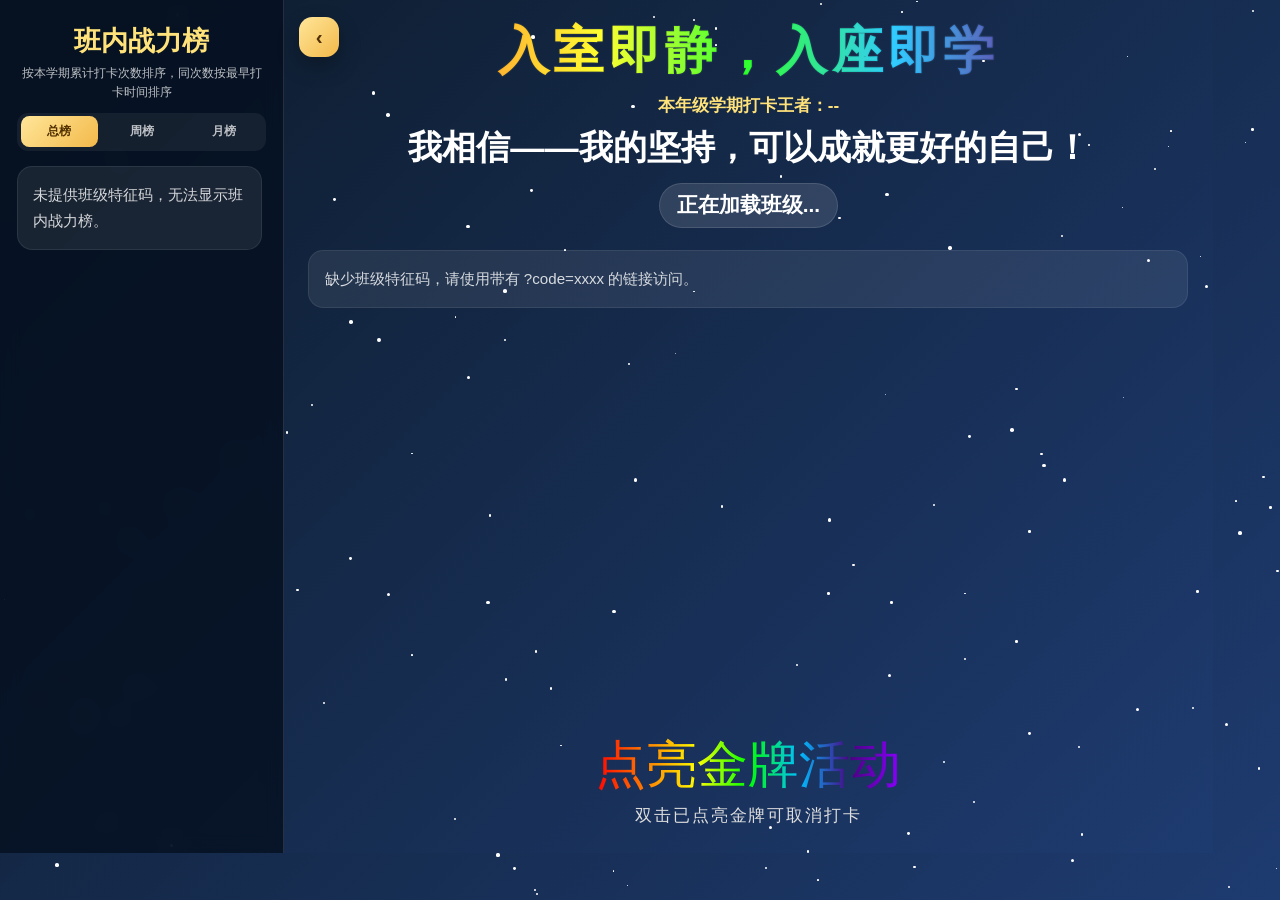
<file: src/main/resources/static/checkin.html>
<!DOCTYPE html>
<html lang="zh-CN">
<head>
    <meta charset="UTF-8">
    <meta name="viewport" content="width=device-width, initial-scale=1.0, maximum-scale=1.0, user-scalable=no">
    <title>入室即静，入座即学 - 点亮金牌</title>
    <style>
        /* ================= 滚动条全局美化 ================= */
        ::-webkit-scrollbar {
            width: 8px;
            height: 8px;
        }
        ::-webkit-scrollbar-track {
            background: rgba(255, 255, 255, 0.05);
            border-radius: 4px;
        }
        ::-webkit-scrollbar-thumb {
            background: rgba(255, 255, 255, 0.2);
            border-radius: 4px;
        }
        ::-webkit-scrollbar-thumb:hover {
            background: rgba(255, 255, 255, 0.4);
        }

        * { box-sizing: border-box; }
        body, html {
            margin: 0;
            padding: 0;
            width: 100vw;
            height: 100vh;
            overflow: hidden;
            background: linear-gradient(135deg, #0d1b2a, #1e3b70);
            font-family: "Microsoft YaHei", sans-serif;
            user-select: none;
            -webkit-user-select: none;
        }
        #stars {
            position: absolute;
            top: 0;
            left: 0;
            width: 100%;
            height: 100%;
            z-index: 1;
            pointer-events: none;
        }
        .star {
            position: absolute;
            background: white;
            border-radius: 50%;
            animation: twinkle infinite alternate;
        }
        @keyframes twinkle {
            0% { opacity: 0.2; }
            100% { opacity: 1; box-shadow: 0 0 5px white; }
        }
        .page-shell {
            position: relative;
            z-index: 2;
            display: flex;
            width: 100vw;
            height: 100vh;
        }

        /* ================= 侧边栏样式 ================= */
        .leaderboard-panel {
            width: 300px;
            padding: 24px 18px 20px;
            background: rgba(5, 16, 32, 0.82);
            border-right: 1px solid rgba(255, 255, 255, 0.12);
            backdrop-filter: blur(10px);
            color: #fff;
            transition: margin-left .22s ease, opacity .22s ease;
            display: flex;
            flex-direction: column;
        }
        .page-shell.board-hidden .leaderboard-panel {
            margin-left: -300px;
            opacity: 0;
        }
        .leaderboard-header {
            margin-bottom: 16px;
            text-align: center;
            flex-shrink: 0;
        }
        .leaderboard-title {
            font-size: 28px;
            font-weight: bold;
            color: #ffe27a;
        }
        .leaderboard-subtitle {
            margin-top: 6px;
            font-size: 13px;
            color: rgba(255, 255, 255, 0.74);
            line-height: 1.5;
        }
        .leaderboard-tabs {
            margin-top: 12px;
            display: flex;
            gap: 6px;
            background: rgba(255, 255, 255, 0.06);
            border-radius: 12px;
            padding: 4px;
        }
        .leaderboard-tab {
            flex: 1;
            border: none;
            border-radius: 9px;
            padding: 7px 0;
            font-size: 13px;
            font-weight: bold;
            color: rgba(255, 255, 255, 0.72);
            background: transparent;
            cursor: pointer;
            transition: background .18s ease, color .18s ease;
        }
        .leaderboard-tab.active {
            background: linear-gradient(135deg, #ffe699, #f3b94a);
            color: #513000;
        }
        .leaderboard-list {
            display: flex;
            flex-direction: column;
            align-items: center;
            gap: 10px;
            flex-grow: 1;
            overflow-y: auto;
            padding-right: 4px;
            scroll-behavior: smooth;
        }
        .rank-item,
        .rank-empty {
            border-radius: 16px;
            background: rgba(255, 255, 255, 0.08);
            border: 1px solid rgba(255, 255, 255, 0.08);
            flex-shrink: 0;
        }
        .rank-item {
            display: grid;
            grid-template-columns: 42px 1fr auto;
            gap: 12px;
            align-items: center;
            padding: 12px;
            width: 100%;
            text-align: center;
        }
        .rank-no {
            width: 42px;
            height: 42px;
            border-radius: 50%;
            display: flex;
            align-items: center;
            justify-content: center;
            font-weight: bold;
            color: #533500;
            background: linear-gradient(135deg, #fff1a6, #f2be3f);
        }
        .rank-name {
            font-size: 16px;
            font-weight: bold;
            text-align: center;
        }
        .rank-meta {
            margin-top: 4px;
            font-size: 12px;
            color: rgba(255, 255, 255, 0.68);
            text-align: center;
        }
        .rank-tier {
            min-width: 78px;
            padding: 6px 10px;
            border-radius: 999px;
            text-align: center;
            font-size: 13px;
            font-weight: bold;
            color: #fff;
            background: linear-gradient(135deg, #6b7280, #374151);
        }
        .rank-tier.bronze { background: linear-gradient(135deg, #9a6b46, #6a4228); }
        .rank-tier.silver { background: linear-gradient(135deg, #bcc7d6, #7a8ca5); }
        .rank-tier.gold { background: linear-gradient(135deg, #ffd666, #d68a00); }
        .rank-tier.platinum { background: linear-gradient(135deg, #5fd2a4, #1d8b73); }
        .rank-tier.diamond { background: linear-gradient(135deg, #79c6ff, #3f61ff); }
        .rank-tier.starry { background: linear-gradient(135deg, #c084fc, #7c3aed); }
        .rank-tier.king { background: linear-gradient(135deg, #f97316, #dc2626); }
        .rank-tier.legend { background: linear-gradient(135deg, #fb7185, #be123c); }
        .rank-tier.glory { background: linear-gradient(135deg, #facc15, #f97316); }
        .rank-empty {
            padding: 16px;
            line-height: 1.7;
            color: rgba(255, 255, 255, 0.82);
            width: 100%;
        }

        .toggle-board {
            position: absolute;
            top: 18px;
            left: 316px;
            z-index: 3;
            width: 42px;
            height: 42px;
            border: none;
            border-radius: 14px;
            background: linear-gradient(135deg, #ffe699, #f3b94a);
            color: #513000;
            font-size: 22px;
            font-weight: bold;
            cursor: pointer;
            box-shadow: 0 10px 22px rgba(0, 0, 0, 0.28);
            transition: left .22s ease;
        }
        .page-shell.board-hidden .toggle-board {
            left: 16px;
        }

        /* ================= 主体内容区样式 ================= */
        .app-container {
            position: relative;
            display: flex;
            flex: 1;
            flex-direction: column;
            width: 100%;
            height: 100vh;
            padding: 2vh 2vw; /* 缩小了原本过大的内边距 */
            min-width: 0;
        }

        .header {
            text-align: center;
            flex-shrink: 0; /* 核心修复：防止头部在屏幕高度不足时被压缩 */
            margin-bottom: 1.5vh;
        }
        .title-1 {
            font-family: "华文新魏", "魏碑", "STXinwei", "Weibei SC", serif;
            /* 核心修复：使用 clamp 限制最大最小字号，防止一体机显示过大或过小 */
            font-size: clamp(36px, 6vh, 66px);
            background: linear-gradient(90deg, #ff0000, #ff7f00, #ffff00, #00ff00, #00bfff, #4b0082, #8b00ff);
            -webkit-background-clip: text;
            color: transparent;
            margin: 0;
            letter-spacing: 5px;
            text-shadow: 0 0 2px rgba(255, 255, 255, 0.2);
        }
        .title-2 {
            color: white;
            font-size: clamp(24px, 4vh, 48px);
            font-weight: bold;
            margin: 1vh 0 0;
            white-space: nowrap;
        }
        .title-3 {
            color: #ffe27a;
            font-size: clamp(16px, 2vh, 24px);
            font-weight: bold;
            margin: 8px 0 0;
        }
        .class-banner {
            display: inline-flex;
            align-items: center;
            gap: 12px;
            margin-top: 12px;
            padding: 8px 18px;
            border-radius: 999px;
            background: rgba(255, 255, 255, 0.12);
            border: 1px solid rgba(255, 255, 255, 0.12);
            color: #fff;
            font-size: clamp(16px, 2.5vh, 22px);
            font-weight: bold;
        }

        .main-content {
            flex-grow: 1;
            display: flex;
            justify-content: center;
            align-items: flex-start; /* 改为靠上对齐，配合滚动条更自然 */
            min-height: 0;
            overflow-y: auto; /* 核心修复：中间区域高度不够时允许滚动，而不是溢出 */
            padding: 10px 0;
        }
        .grid {
            display: flex;
            flex-wrap: wrap;
            justify-content: center;
            align-content: flex-start;
            width: 90vw;
            gap: 16px; /* 核心修复：废弃 0.6cm，改用稳定的 px */
        }

        .circle {
            width: 80px;  /* 核心修复：废弃 2cm，改用稳定的 80px */
            height: 80px; /* 核心修复：废弃 2cm，改用稳定的 80px */
            border-radius: 50%;
            background: radial-gradient(circle at 35% 35%, #f4f4f4, #a0a0a0);
            box-shadow: 2px 3px 6px rgba(0, 0, 0, 0.5), inset -2px -2px 6px rgba(0, 0, 0, 0.2);
            display: flex;
            flex-direction: column;
            justify-content: center;
            align-items: center;
            cursor: pointer;
            touch-action: none;
            transition: transform 0.1s ease, opacity .2s ease;
            position: relative;
            overflow: hidden;
            border: none;
        }
        .circle.gold {
            background: radial-gradient(circle at 35% 35%, #fff159, #e6b800);
            box-shadow: 0 0 15px rgba(255, 247, 0, 0.9), inset -2px -2px 6px rgba(200, 150, 0, 0.5);
        }
        .circle.disabled {
            cursor: not-allowed;
            opacity: 0.7;
        }
        .circle-num {
            color: darkblue;
            font-size: 22px;
            font-weight: bold;
            pointer-events: none;
        }
        .circle-info {
            display: none;
            flex-direction: column;
            align-items: center;
            pointer-events: none;
            width: 100%;
            padding: 0 4px; /* 防止名字贴边 */
        }
        .circle.gold .circle-num { display: none; }
        .circle.gold .circle-info { display: flex; }
        .circle-name {
            color: purple;
            font-size: 16px; /* 稍微调小一点防止三个字以上的名字溢出 */
            font-weight: bold;
            line-height: 1.2;
            text-align: center;
            white-space: nowrap;
        }
        .circle-time {
            color: purple;
            font-size: 13px;
            font-weight: bold;
            line-height: 1.1;
            margin-top: 2px;
        }

        .footer {
            text-align: center;
            flex-shrink: 0; /* 核心修复：防止底部在屏幕高度不足时被压缩 */
            margin-top: 1vh;
            padding-bottom: 1vh;
        }
        .footer-top {
            display: flex;
            justify-content: center;
            align-items: center;
            gap: 2vw;
            margin-bottom: 0.5vh;
        }
        .footer-title {
            font-family: "华文彩云", "STCaiyun", "Comic Sans MS", cursive;
            font-size: clamp(36px, 6vh, 66px); /* 响应式字号 */
            background: linear-gradient(90deg, #ff0000, #ff7f00, #ffff00, #00ff00, #00bfff, #4b0082, #8b00ff);
            -webkit-background-clip: text;
            color: transparent;
        }
        .footer-class {
            color: white;
            font-size: clamp(20px, 4vh, 38px); /* 响应式字号 */
            font-weight: bold;
        }
        .footer-instruction {
            color: #dddddd;
            font-size: clamp(14px, 2vh, 20px);
            margin-top: 0.5vh;
            letter-spacing: 2px;
        }
        .footer-instruction.warning {
            color: #ffe189;
        }

        .toast {
            position: fixed;
            right: 22px;
            bottom: 22px;
            z-index: 5;
            min-width: 220px;
            max-width: 320px;
            padding: 14px 16px;
            border-radius: 16px;
            background: rgba(12, 23, 42, 0.92);
            border: 1px solid rgba(255, 255, 255, 0.1);
            color: #fff;
            opacity: 0;
            transform: translateY(12px);
            transition: opacity .2s ease, transform .2s ease;
            pointer-events: none;
        }
        .toast.show {
            opacity: 1;
            transform: translateY(0);
        }
        .toast.success { border-color: rgba(125, 227, 255, 0.45); }
        .toast.error { border-color: rgba(255, 130, 130, 0.45); }

        /* 移动端/小屏适配 */
        @media (max-width: 900px) {
            body, html {
                overflow: auto;
                height: auto;
                min-height: 100vh;
            }
            .page-shell {
                flex-direction: column;
                min-height: 100vh;
            }
            .leaderboard-panel {
                width: 100%;
                max-height: 40vh;
                border-right: none;
                border-bottom: 1px solid rgba(255, 255, 255, 0.12);
            }
            .page-shell.board-hidden .leaderboard-panel {
                display: none;
                margin-left: 0;
            }
            .toggle-board {
                left: auto;
                right: 16px;
            }
            .page-shell.board-hidden .toggle-board {
                left: auto;
                right: 16px;
            }
            .title-2 {
                white-space: normal;
            }
            .footer-top {
                flex-direction: column;
                gap: 8px;
            }
            .grid {
                width: 96vw;
                gap: 12px;
            }
        }
    </style>
</head>
<body>
<div id="stars"></div>
<div class="page-shell" id="pageShell">
    <aside class="leaderboard-panel">
        <div class="leaderboard-header">
            <div class="leaderboard-title">班内战力榜</div>
            <div class="leaderboard-subtitle" id="leaderboardSubtitle">按本学期累计打卡次数排序，同次数按最早打卡时间排序</div>
            <div class="leaderboard-tabs" id="leaderboardTabs">
                <button type="button" class="leaderboard-tab active" data-scope="total">总榜</button>
                <button type="button" class="leaderboard-tab" data-scope="week">周榜</button>
                <button type="button" class="leaderboard-tab" data-scope="month">月榜</button>
            </div>
        </div>
        <div class="leaderboard-list" id="leaderboardList">
            <div class="rank-empty">正在加载班内战力榜...</div>
        </div>
    </aside>
    <button class="toggle-board" id="toggleBoard" type="button">‹</button>
    <div class="app-container">
        <div class="header">
            <h1 class="title-1">入室即静，入座即学</h1>
            <div class="title-3" id="schoolTopLabel">本年级学期打卡王者：--</div>
            <p class="title-2" id="dailyQuote">我相信——我的坚持，可以成就更好的自己！</p>
            <div class="class-banner">
                <span id="classLabel">正在加载班级...</span>
            </div>
        </div>

        <div class="main-content">
            <div class="grid" id="grid">
                <div class="rank-empty">正在读取花名册...</div>
            </div>
        </div>

        <div class="footer">
            <div class="footer-top">
                <div class="footer-title">点亮金牌活动</div>
            </div>
            <div class="footer-instruction" id="pageTip">双击已点亮金牌可取消打卡</div>
        </div>
    </div>
</div>
<div class="toast" id="toast"></div>

<script>
    const params = new URLSearchParams(window.location.search);
    const uniqueCode = params.get("code") || params.get("uniqueCode");
    const starsContainer = document.getElementById("stars");
    const pageShell = document.getElementById("pageShell");
    const toggleBoardBtn = document.getElementById("toggleBoard");
    const leaderboardList = document.getElementById("leaderboardList");
    const leaderboardSubtitle = document.getElementById("leaderboardSubtitle");
    const leaderboardTabs = document.getElementById("leaderboardTabs");
    const grid = document.getElementById("grid");
    const classLabel = document.getElementById("classLabel");
    const pageTip = document.getElementById("pageTip");
    const dailyQuoteEl = document.getElementById("dailyQuote");
    const schoolTopLabel = document.getElementById("schoolTopLabel");
    const toastEl = document.getElementById("toast");
    let currentRoster = null;
    let currentBoardScope = "total";
    let pollingTimer = null;
    let leaderboardScrollTimer = null;

    for (let i = 0; i < 150; i++) {
        const star = document.createElement("div");
        star.className = "star";
        const size = Math.random() * 3 + 1;
        star.style.width = `${size}px`;
        star.style.height = `${size}px`;
        star.style.left = `${Math.random() * 100}%`;
        star.style.top = `${Math.random() * 100}%`;
        star.style.animationDuration = `${Math.random() * 3 + 1.5}s`;
        star.style.animationDelay = `${Math.random() * 3}s`;
        starsContainer.appendChild(star);
    }

    window.addEventListener("contextmenu", (event) => event.preventDefault());

    function showToast(message, type) {
        toastEl.textContent = message;
        toastEl.className = `toast show ${type || ""}`;
        window.clearTimeout(showToast.timer);
        showToast.timer = window.setTimeout(() => {
            toastEl.className = "toast";
        }, 2400);
    }

    async function request(url, options) {
        const config = Object.assign({ cache: "no-store" }, options || {});
        const response = await fetch(url, config);
        const json = await response.json();
        if (!response.ok || json.code !== 200) {
            throw new Error(json.message || "请求失败");
        }
        return json.data;
    }

    function resolveRankTier(totalCount) {
        const count = Number(totalCount || 0);
        if (count >= 165) return { name: count === 165 ? "荣耀王者" : `荣耀王者${count - 165}星`, css: "glory" };
        if (count >= 159) return { name: count === 159 ? "无双王者" : `无双王者${count - 159}星`, css: "legend" };
        if (count >= 153) return { name: count === 153 ? "最强王者" : `最强王者${count - 153}星`, css: "king" };
        if (count >= 152) return { name: "至尊星耀Ⅰ", css: "starry" };
        if (count >= 150) return { name: "至尊星耀Ⅱ", css: "starry" };
        if (count >= 146) return { name: "至尊星耀Ⅲ", css: "starry" };
        if (count >= 141) return { name: "至尊星耀Ⅳ", css: "starry" };
        if (count >= 136) return { name: "至尊星耀Ⅴ", css: "starry" };
        if (count >= 130) return { name: "永恒钻石Ⅰ", css: "diamond" };
        if (count >= 121) return { name: "永恒钻石Ⅱ", css: "diamond" };
        if (count >= 112) return { name: "永恒钻石Ⅲ", css: "diamond" };
        if (count >= 103) return { name: "永恒钻石Ⅳ", css: "diamond" };
        if (count >= 94) return { name: "永恒钻石Ⅴ", css: "diamond" };
        if (count >= 85) return { name: "尊贵铂金Ⅰ", css: "platinum" };
        if (count >= 77) return { name: "尊贵铂金Ⅱ", css: "platinum" };
        if (count >= 69) return { name: "尊贵铂金Ⅲ", css: "platinum" };
        if (count >= 61) return { name: "尊贵铂金Ⅳ", css: "platinum" };
        if (count >= 53) return { name: "荣耀黄金Ⅰ", css: "gold" };
        if (count >= 46) return { name: "荣耀黄金Ⅱ", css: "gold" };
        if (count >= 39) return { name: "荣耀黄金Ⅲ", css: "gold" };
        if (count >= 32) return { name: "荣耀黄金Ⅳ", css: "gold" };
        if (count >= 25) return { name: "秩序白银Ⅰ", css: "silver" };
        if (count >= 20) return { name: "秩序白银Ⅱ", css: "silver" };
        if (count >= 15) return { name: "秩序白银Ⅲ", css: "silver" };
        if (count >= 10) return { name: "倔强青铜Ⅰ", css: "bronze" };
        if (count >= 5) return { name: "倔强青铜Ⅱ", css: "bronze" };
        return { name: "倔强青铜Ⅲ", css: "bronze" };
    }

    const BOARD_SCOPE_META = {
        total: { field: "totalLeaderboard", periodLabel: "本学期", emptyText: "当前班级还没有可显示的学期累计榜数据。" },
        week: { field: "weekLeaderboard", periodLabel: "本周", emptyText: "当前班级还没有可显示的本周榜数据。" },
        month: { field: "monthLeaderboard", periodLabel: "本月", emptyText: "当前班级还没有可显示的本月榜数据。" }
    };

    function renderLeaderboard(scope) {
        leaderboardSubtitle.textContent = "";
        leaderboardSubtitle.style.display = "none";
        const meta = BOARD_SCOPE_META[scope] || BOARD_SCOPE_META.total;
        const rankedStudents = (currentRoster && currentRoster[meta.field]) || [];
        if (!rankedStudents.length) {
            leaderboardList.innerHTML = `<div class="rank-empty">${meta.emptyText}</div>`;
            return;
        }
        leaderboardList.innerHTML = rankedStudents.map((student, index) => `
            <div class="rank-item">
                <div class="rank-no">${index + 1}</div>
                <div>
                    <div class="rank-name">${student.studentName}</div>
                    <div class="rank-meta">${student.studentNo || "未填写学号"} · ${meta.periodLabel} ${student.totalCheckinCount || 0} 次</div>
                </div>
                <div class="rank-tier ${(student.rankCssCode || resolveRankTier(student.totalCheckinCount).css)}">${student.rankTitle || resolveRankTier(student.totalCheckinCount).name}</div>
            </div>
        `).join("");
    }

    function switchBoardScope(scope) {
        if (!BOARD_SCOPE_META[scope]) {
            return;
        }
        currentBoardScope = scope;
        Array.from(leaderboardTabs.querySelectorAll(".leaderboard-tab")).forEach((tabBtn) => {
            tabBtn.classList.toggle("active", tabBtn.dataset.scope === currentBoardScope);
        });
        renderLeaderboard(currentBoardScope);
        startLeaderboardAutoScroll();
    }

    leaderboardTabs.addEventListener("click", (event) => {
        const tabBtn = event.target.closest(".leaderboard-tab");
        if (!tabBtn) {
            return;
        }
        switchBoardScope(tabBtn.dataset.scope);
    });

    function buildCircle(student, index, interactionAllowed) {
        const circle = document.createElement("button");
        circle.type = "button";
        circle.className = `circle${student.checkedIn ? " gold" : ""}${interactionAllowed ? "" : " disabled"}`;
        circle.dataset.id = student.studentId;

        const numEl = document.createElement("div");
        numEl.className = "circle-num";
        numEl.textContent = student.displayNo != null ? student.displayNo : (index + 1);

        const infoEl = document.createElement("div");
        infoEl.className = "circle-info";

        const nameEl = document.createElement("div");
        nameEl.className = "circle-name";
        nameEl.textContent = student.studentName;

        const timeEl = document.createElement("div");
        timeEl.className = "circle-time";
        timeEl.textContent = student.checkedIn ? (student.checkinTime || "") : "";

        infoEl.appendChild(nameEl);
        infoEl.appendChild(timeEl);
        circle.appendChild(numEl);
        circle.appendChild(infoEl);

        circle.addEventListener("pointerup", async (event) => {
            circle.style.transform = "scale(1)";
            if (circle.classList.contains("gold")) {
                return;
            }
            if (!interactionAllowed) {
                showToast(currentRoster && currentRoster.interactionMessage ? currentRoster.interactionMessage : "当前不在打卡时间段，暂不可打卡", "error");
                return;
            }
            circle.disabled = true;
            try {
                const result = await request("/api/public/check-in", {
                    method: "POST",
                    headers: { "Content-Type": "application/json" },
                    body: JSON.stringify({
                        uniqueCode,
                        studentId: Number(circle.dataset.id)
                    })
                });
                circle.classList.add("gold");
                timeEl.textContent = result.checkinTime.slice(11, 16);
                const target = (currentRoster.students || []).find((item) => Number(item.studentId) === Number(circle.dataset.id));
                if (target) {
                    target.checkedIn = true;
                    target.checkinTime = result.checkinTime.slice(11, 16);
                }
                await loadRoster(true);
            } catch (error) {
                circle.disabled = false;
                showToast(error.message, "error");
            }
        });

        circle.addEventListener("pointercancel", () => {
            circle.style.transform = "scale(1)";
        });

        circle.addEventListener("dblclick", async (event) => {
            event.preventDefault();
            if (!circle.classList.contains("gold")) {
                return;
            }
            if (!interactionAllowed) {
                showToast(currentRoster && currentRoster.interactionMessage ? currentRoster.interactionMessage : "当前不在打卡时间段，暂不可打卡", "error");
                return;
            }
            await revokeCheckIn(student, circle, timeEl);
        });

        return circle;
    }

    async function revokeCheckIn(student, circle, timeEl) {
        try {
            await request("/api/public/check-in/revoke", {
                method: "POST",
                headers: { "Content-Type": "application/json" },
                body: JSON.stringify({
                    uniqueCode,
                    studentId: Number(student.studentId)
                })
            });
            circle.classList.remove("gold");
            circle.disabled = false;
            timeEl.textContent = "";
            const target = (currentRoster.students || []).find((item) => Number(item.studentId) === Number(student.studentId));
            if (target) {
                target.checkedIn = false;
                target.checkinTime = "";
            }
            await loadRoster(true);
        } catch (error) {
            showToast(error.message, "error");
        }
    }

    function renderRoster(roster) {
        currentRoster = roster;
        const classText = `${roster.gradeName || ""}${roster.className || ""}`;
        const interactionAllowed = roster.interactionAllowed !== false;
        classLabel.textContent = classText || "未识别班级";
        dailyQuoteEl.textContent = roster.dailyQuote || "我相信——我的坚持，可以成就更好的自己！";
        schoolTopLabel.textContent = `本年级榜首：${roster.schoolTopStudentName || "暂无"} | ${roster.schoolTopStudentClassName || "--"} | ${roster.schoolTopStudentCount || 0}次`;

        const students = roster.students || [];
        if (!students.length) {
            grid.innerHTML = '<div class="rank-empty">当前班级没有可用学生数据，请先在后台导入花名册。</div>';
            renderLeaderboard(currentBoardScope);
            return;
        }

        grid.innerHTML = "";
        students.forEach((student, index) => {
            grid.appendChild(buildCircle(student, index, interactionAllowed));
        });
        renderLeaderboard(currentBoardScope);
        startLeaderboardAutoScroll();
    }

    function startLeaderboardAutoScroll() {
        window.clearInterval(leaderboardScrollTimer);
        if (!leaderboardList || leaderboardList.scrollHeight <= leaderboardList.clientHeight + 8) {
            return;
        }
        let direction = 1;
        leaderboardScrollTimer = window.setInterval(() => {
            const maxScroll = leaderboardList.scrollHeight - leaderboardList.clientHeight;
            if (maxScroll <= 0) {
                return;
            }
            if (leaderboardList.scrollTop >= maxScroll) {
                direction = -1;
            } else if (leaderboardList.scrollTop <= 0) {
                direction = 1;
            }
            leaderboardList.scrollTop += direction;
        }, 80);
    }

    async function loadRoster(silent) {
        if (!uniqueCode) {
            grid.innerHTML = '<div class="rank-empty">缺少班级特征码，请使用带有 ?code=xxxx 的链接访问。</div>';
            leaderboardList.innerHTML = '<div class="rank-empty">未提供班级特征码，无法显示班内战力榜。</div>';
            return;
        }
        try {
            const roster = await request(`/api/public/roster?uniqueCode=${encodeURIComponent(uniqueCode)}&_t=${Date.now()}`);
            renderRoster(roster);
        } catch (error) {
            if (!silent) {
                grid.innerHTML = `<div class="rank-empty">${error.message}</div>`;
                leaderboardList.innerHTML = `<div class="rank-empty">${error.message}</div>`;
            }
        }
    }

    toggleBoardBtn.addEventListener("click", () => {
        pageShell.classList.toggle("board-hidden");
        toggleBoardBtn.textContent = pageShell.classList.contains("board-hidden") ? "›" : "‹";
    });

    loadRoster();
    pollingTimer = window.setInterval(() => {
        loadRoster(true);
    }, 5000);
    // 核心修复：一体机/大屏系统缩放自动适配脚本
    // ==========================================
    function autoAdjustZoom() {
        // 我们期望网页在垂直方向上至少拥有 950 像素的排版空间
        const TARGET_MIN_HEIGHT = 950;
        const currentLogicalHeight = window.innerHeight;

        // 如果当前浏览器可视高度小于期望高度（说明系统开启了 150%、200% 或 300% 缩放）
        if (currentLogicalHeight > 0 && currentLogicalHeight < TARGET_MIN_HEIGHT) {
            // 动态计算出合适的缩放比例。
            // 比如 1080p 屏幕在 150% 缩放时，高度是 720。 720 / 950 ≈ 0.757 (完美契合你发现的 75%)
            const zoomLevel = currentLogicalHeight / TARGET_MIN_HEIGHT;
            // 应用缩放
            document.body.style.zoom = zoomLevel;

            // 针对部分不支持 zoom 的火狐浏览器，做兼容处理
            // document.body.style.transform = `scale(${zoomLevel})`;
            // document.body.style.transformOrigin = 'top left';
            // document.body.style.width = `${100 / zoomLevel}%`;
            // document.body.style.height = `${100 / zoomLevel}%`;
        } else {
            // 如果屏幕逻辑分辨率足够大（比如正常 100% 缩放的电脑），就不缩放
            document.body.style.zoom = 1;
        }
    }

    // 页面加载完毕时执行一次
    autoAdjustZoom();
    // 当全屏状态改变、或者窗口拉伸时，重新计算
    window.addEventListener('resize', autoAdjustZoom);
</script>
</body>
</html>
</file>
